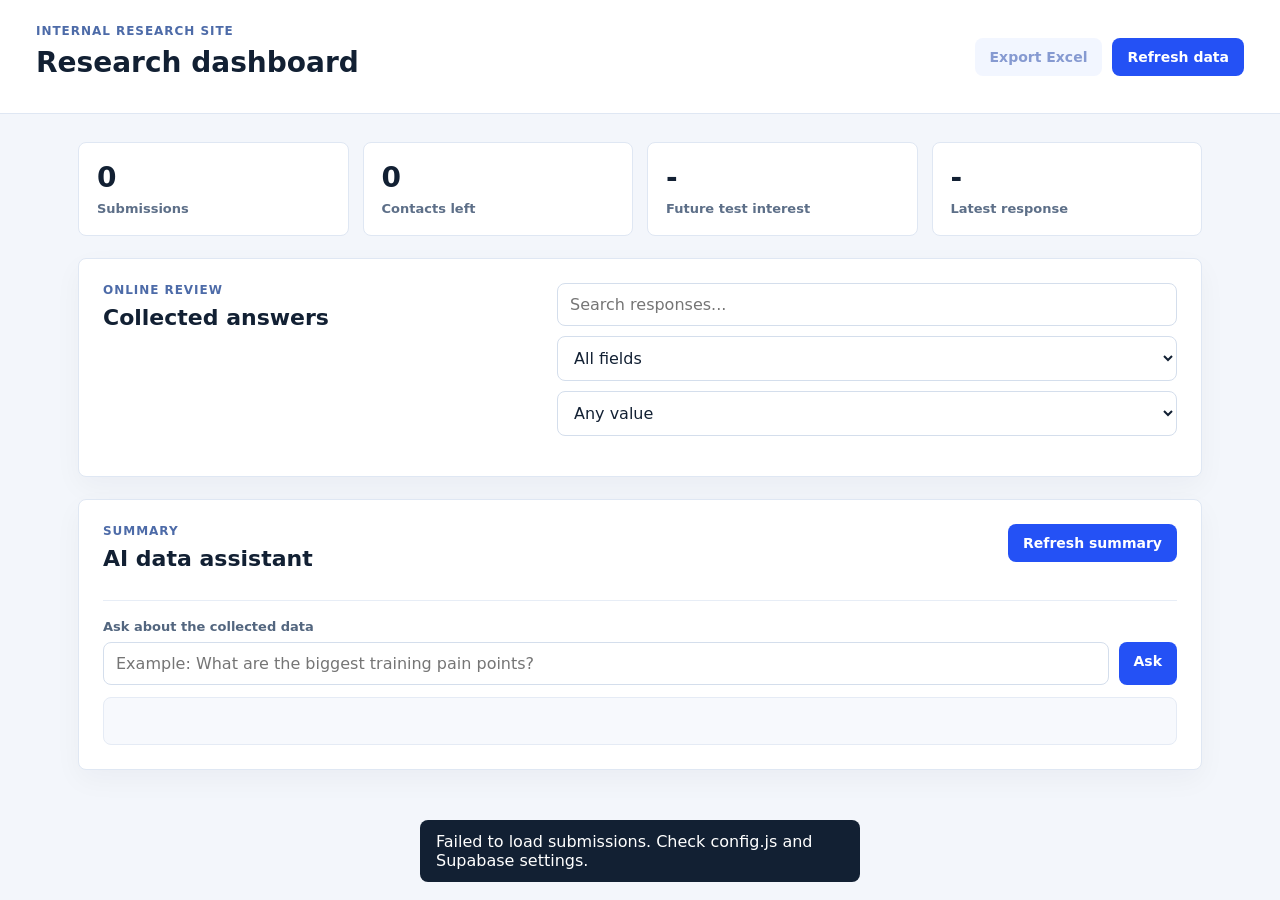
<file: index.html>
<!doctype html>
<html lang="en">
<head>
  <meta charset="utf-8" />
  <meta name="viewport" content="width=device-width, initial-scale=1" />
  <title>Badminton Research Dashboard</title>
  <link rel="stylesheet" href="styles.css?v=20260717-1" />
</head>
<body>
  <section id="loginView" class="loginView">
    <div class="panel loginPanel">
      <p class="eyebrow">Internal research site</p>
      <h1>Research dashboard</h1>
      <p class="muted">Enter the admin password if one is configured.</p>
      <input id="adminPassword" type="password" placeholder="Password" />
      <button id="loginBtn" type="button">Enter dashboard</button>
      <p id="loginMessage" class="muted small"></p>
    </div>
  </section>

  <section id="dashboardView" class="hidden">
    <header class="siteHeader">
      <div>
        <p class="eyebrow">Internal research site</p>
        <h1>Research dashboard</h1>
      </div>
      <div class="headerActions">
        <button id="exportDataBtn" class="secondaryButton" type="button" disabled>Export Excel</button>
        <button id="refreshDataBtn" type="button">Refresh data</button>
      </div>
    </header>

    <main class="page dashboard">
      <section class="statsGrid" aria-label="Dashboard summary">
        <article class="statTile"><b id="submissionTotal">0</b><span>Submissions</span></article>
        <article class="statTile"><b id="contactTotal">0</b><span>Contacts left</span></article>
        <article class="statTile"><b id="followUpInterest">-</b><span>Future test interest</span></article>
        <article class="statTile"><b id="latestSubmission">-</b><span>Latest response</span></article>
      </section>

      <section class="panel">
        <div class="sectionHeader">
          <div>
            <p class="eyebrow">Online review</p>
            <h2>Collected answers</h2>
          </div>
          <div class="toolbar">
            <input id="searchResponses" type="search" placeholder="Search responses..." />
            <select id="filterField" aria-label="Filter field"><option value="">All fields</option></select>
            <select id="filterValue" aria-label="Filter value"><option value="">Any value</option></select>
          </div>
        </div>
        <div id="responsesView" class="responsesView"></div>
      </section>

      <section class="panel">
        <div class="sectionHeader">
          <div>
            <p class="eyebrow">Summary</p>
            <h2>AI data assistant</h2>
          </div>
          <button id="refreshSummaryBtn" type="button">Refresh summary</button>
        </div>
        <div id="summaryView" class="summaryView"></div>
        <div class="aiAskBox">
          <label for="aiQuestion">Ask about the collected data</label>
          <div class="aiAskRow">
            <input id="aiQuestion" type="text" placeholder="Example: What are the biggest training pain points?" />
            <button id="askAiBtn" type="button">Ask</button>
          </div>
          <div id="aiAnswer" class="aiAnswer"></div>
        </div>
      </section>
    </main>
  </section>

  <div id="toast" class="toast" role="status" aria-live="polite"></div>

  <script src="config.js?v=20260717-1"></script>
  <script src="schema.js?v=20260717-1"></script>
  <script src="data-service.js?v=20260717-1"></script>
  <script src="admin.js?v=20260717-1"></script>
</body>
</html>
</file>
<file: styles.css>
:root {
  font-family: Inter, ui-sans-serif, system-ui, -apple-system, BlinkMacSystemFont, "Segoe UI", sans-serif;
  color: #122033;
  background: #f3f6fb;
}
* { box-sizing: border-box; }
body { margin: 0; }
h1, h2, h3 { margin: 0 0 10px; line-height: 1.18; letter-spacing: 0; }
h1 { font-size: 28px; }
h2 { font-size: 22px; }
h3 { font-size: 17px; }
.hidden { display: none !important; }
.siteHeader { align-items: center; background: #fff; border-bottom: 1px solid #dfe7f3; display: flex; gap: 20px; justify-content: space-between; padding: 24px 36px; position: sticky; top: 0; z-index: 10; }
.page { margin: 0 auto; max-width: 1180px; padding: 28px; }
.eyebrow { color: #4d6ba8; font-size: 12px; font-weight: 800; letter-spacing: 0.08em; margin: 0 0 8px; text-transform: uppercase; }
.muted { color: #5d6f88; margin: 0; }
.small { font-size: 14px; }
.panel { background: #fff; border: 1px solid #dfe7f3; border-radius: 8px; box-shadow: 0 10px 28px rgba(18, 32, 51, 0.04); margin-bottom: 22px; padding: 24px; }
button { background: #2451f5; border: 0; border-radius: 8px; color: #fff; cursor: pointer; display: inline-flex; font: inherit; font-size: 14px; font-weight: 800; justify-content: center; padding: 11px 15px; }
button:disabled { cursor: not-allowed; opacity: 0.55; }
.secondaryButton { background: #e9efff; color: #2448ad; }
.dangerButton { background: #fff1f2; border: 1px solid #fecdd3; color: #be123c; padding: 9px 12px; }
.dangerButton:hover { background: #ffe4e6; }
input, select { background: #fff; border: 1px solid #d4deec; border-radius: 8px; color: #122033; font: inherit; padding: 11px 12px; width: 100%; }
.headerActions, .toolbar { align-items: center; display: flex; flex-wrap: wrap; gap: 10px; }
.toolbar input { min-width: 240px; }
.toolbar select { min-width: 180px; }
.sectionHeader { align-items: flex-start; display: flex; gap: 18px; justify-content: space-between; margin-bottom: 16px; }
.statsGrid { display: grid; gap: 14px; grid-template-columns: repeat(4, minmax(0, 1fr)); margin-bottom: 22px; }
.statTile { background: #fff; border: 1px solid #dfe7f3; border-radius: 8px; padding: 18px; }
.statTile b { display: block; font-size: 28px; margin-bottom: 4px; }
.statTile span { color: #5d6f88; font-size: 13px; font-weight: 700; }
.responsesView { display: grid; gap: 14px; overflow: auto; }
.submissionCard { background: #fbfcff; border: 1px solid #e5ebf5; border-radius: 8px; padding: 16px; }
.submissionCard summary { align-items: center; cursor: pointer; display: flex; gap: 12px; justify-content: space-between; list-style-position: inside; }
.submissionActions { align-items: center; border-top: 1px solid #e7edf6; display: flex; gap: 12px; justify-content: space-between; margin-top: 14px; padding-top: 14px; }
.submissionCard table { margin-top: 14px; }
table { border-collapse: collapse; min-width: 760px; width: 100%; }
th, td { border-bottom: 1px solid #e7edf6; font-size: 14px; padding: 11px; text-align: left; vertical-align: top; }
th { background: #f7f9fd; color: #52657f; width: 34%; }
.summaryGrid { display: grid; gap: 14px; grid-template-columns: repeat(3, minmax(0, 1fr)); }
.summaryGrid article, .aiAnswer { background: #f7f9fd; border: 1px solid #e5ebf5; border-radius: 8px; padding: 16px; }
.summaryGrid ul { margin: 0; padding-left: 20px; }
.summaryGrid li { margin: 8px 0; }
.aiAskBox { border-top: 1px solid #e7edf6; margin-top: 18px; padding-top: 18px; }
.aiAskBox label { color: #53667f; display: block; font-size: 13px; font-weight: 800; margin-bottom: 8px; }
.aiAskRow { display: grid; gap: 10px; grid-template-columns: 1fr auto; }
.aiAnswer { color: #31425a; margin-top: 12px; min-height: 48px; }
.toast { background: #122033; border-radius: 8px; bottom: 18px; color: #fff; left: 50%; max-width: min(440px, calc(100vw - 32px)); opacity: 0; padding: 12px 16px; pointer-events: none; position: fixed; transform: translate(-50%, 12px); transition: 0.2s ease; z-index: 20; }
.toast.show { opacity: 1; transform: translate(-50%, 0); }
.loginView { align-items: center; display: flex; min-height: 100vh; padding: 24px; }
.loginPanel { margin: 0 auto; max-width: 420px; width: 100%; }
.loginPanel input { margin: 16px 0 10px; }
@media (max-width: 900px) {
  .siteHeader, .sectionHeader, .submissionActions { align-items: stretch; flex-direction: column; }
  .statsGrid, .summaryGrid, .aiAskRow { grid-template-columns: 1fr; }
  .page { padding: 16px; }
  .siteHeader { padding: 20px 16px; }
  table { min-width: 680px; }
}
</file>
